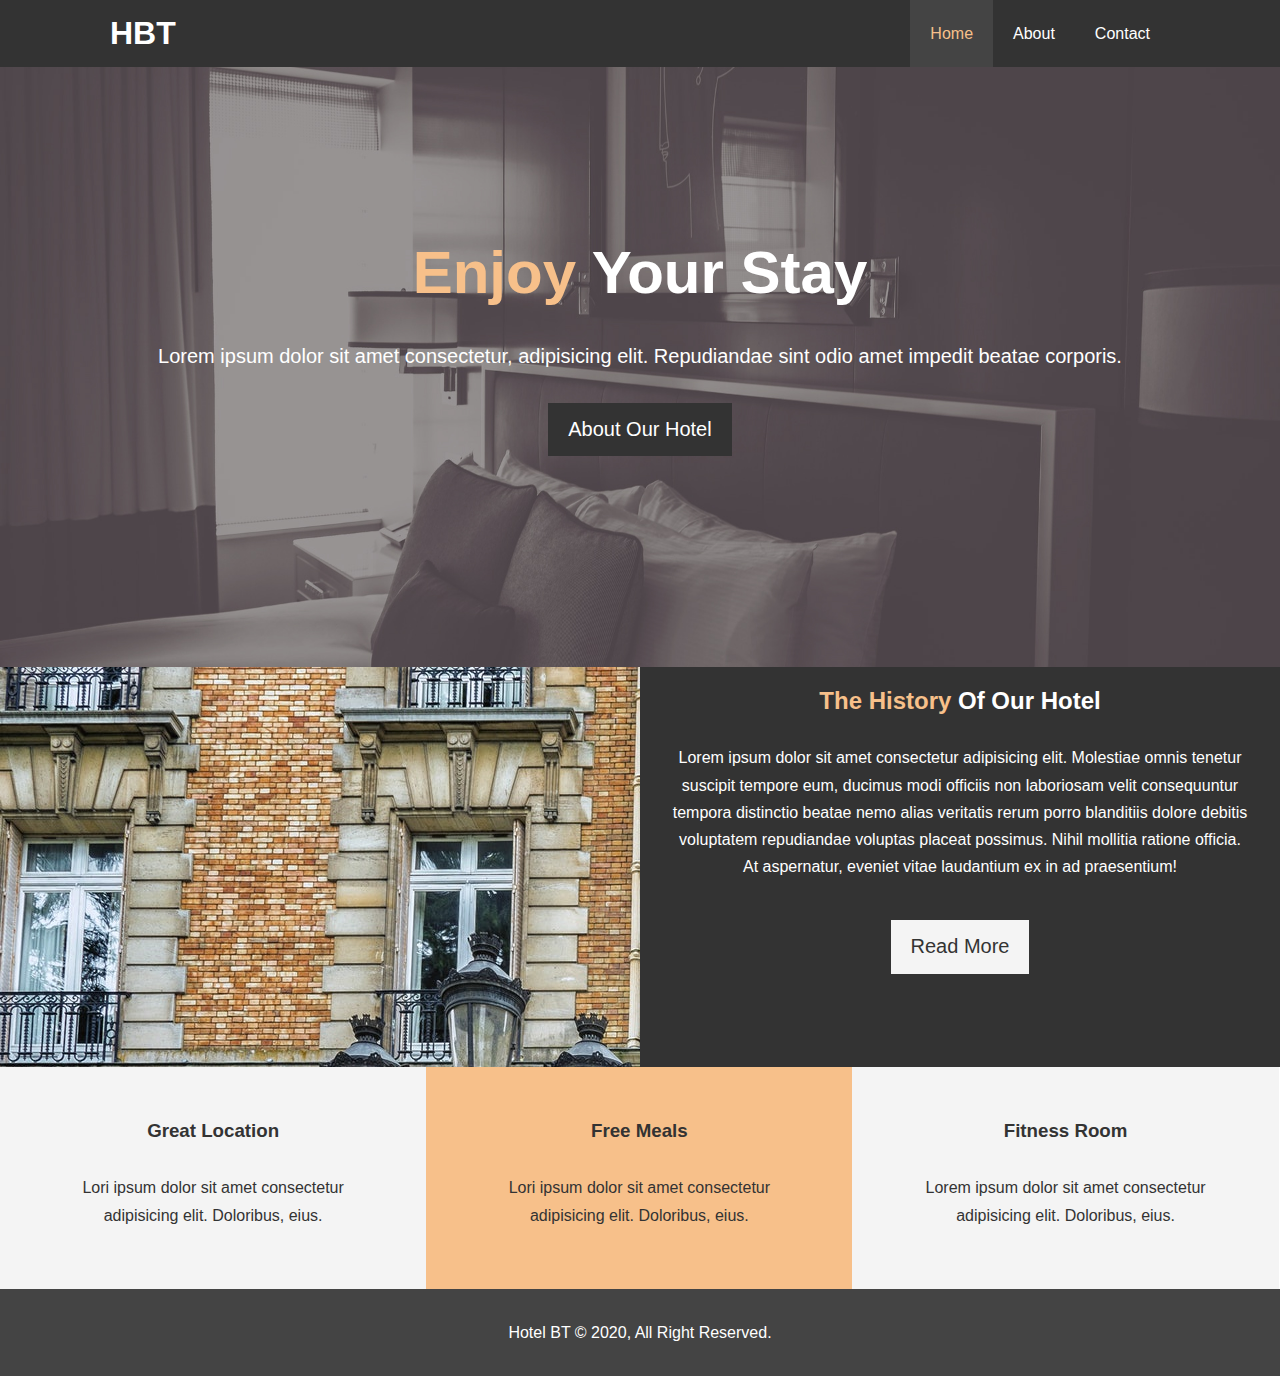
<file: index.html>
<!DOCTYPE html>
<html lang="en">
<head>
  <meta charset="UTF-8">
  <meta name="viewport" content="width=device-width, initial-scale=1.0">
  <meta name="description" content="Welcome to our confy hotel">
  <meta name="keyword" content="hotel,bandung hotel,kiaracondong">
  <link rel="stylesheet" href="css/style.css">
  <link rel="stylesheet" media="screen and (max-width: 768px)" href="css/mobile.css">
  <link rel="stylesheet" href="https://use.fontawesome.com/releases/v5.6.1/css/all.css" integrity="sha384-gfdkjb5BdAXd+lj+gudLWI+BXq4IuLW5IT+brZEZsLFm++aCMlF1V92rMkPaX4PP" crossorigin="anonymous">
  <title>Hotel | Welcome</title>
</head>
<body>
  <!-- Navbar -->
  <header>
    <nav id="navbar">
      <div class="container">
        <h1 class="logo">
          <a href="#">
            HBT
          </a>
        </h1>
        <ul>
          <li>
            <a href="index.html" class="current">
              Home
            </a>
          </li>
          <li>
            <a href="about.html">
              About
            </a>
          </li>
          <li>
            <a href="contact.html">
              Contact
            </a>
          </li>
        </ul>
      </div>
    </nav>

     <!-- Showcase -->
    <div id="showcase">
      <div class="container">
        <div class="showcase-content">
          <h1>
            <span class="text-primary">
              Enjoy
            </span> 
            Your Stay</h1>
            <p class="lead">Lorem ipsum dolor sit amet consectetur, adipisicing elit. Repudiandae sint odio amet impedit beatae corporis.</p>
            <a href="#" class="btn">
              About Our Hotel
            </a>
        </div>
      </div>
    </div>
  </header>

  <!-- Home Info -->
  <section id="home-info" class="bg-dark">
    <div class="info-img"></div>
    <div class="info-content">
      <h2>
        <span class="text-primary">
          The History
        </span>
        Of Our Hotel
      </h2>
      <p>
        Lorem ipsum dolor sit amet consectetur adipisicing elit. Molestiae omnis tenetur suscipit tempore eum, ducimus modi officiis non laboriosam velit consequuntur tempora distinctio beatae nemo alias veritatis rerum porro blanditiis dolore debitis voluptatem repudiandae voluptas placeat possimus. Nihil mollitia ratione officia. At aspernatur, eveniet vitae laudantium ex in ad praesentium!
      </p>
      <a href="#" class="btn btn-light">
        Read More
      </a>
    </div>
  </section>

  <!-- Features -->
  <section id="features">
    <div class="box bg-light">
        <i class="fas fa-hotel fa-3x"></i>
        <h3>Great Location</h3>
      <p>Lori ipsum dolor sit amet consectetur adipisicing elit. Doloribus, eius.</p>
    </div>
      <div class="box bg-primary">
        <i class="fas fa-utensils fa-3x"></i>
        <h3>Free Meals</h3>
      <p>Lori ipsum dolor sit amet consectetur adipisicing elit. Doloribus, eius.</p>
    </div>
    <div class="box bg-light">
      <i class="fas fa-dumbbell fa-3x"></i>
      <h3>Fitness Room</h3>
      <p>Lorem ipsum dolor sit amet consectetur adipisicing elit. Doloribus, eius.</p>
    </div>
  </section>

  <!-- Remove floating -->
  <div class="clr"></div>

  <!-- Footer -->
  <footer id="main-footer">
    <p>Hotel BT &copy; 2020, All Right Reserved.</p>
  </footer>
</body>
</html>
</file>
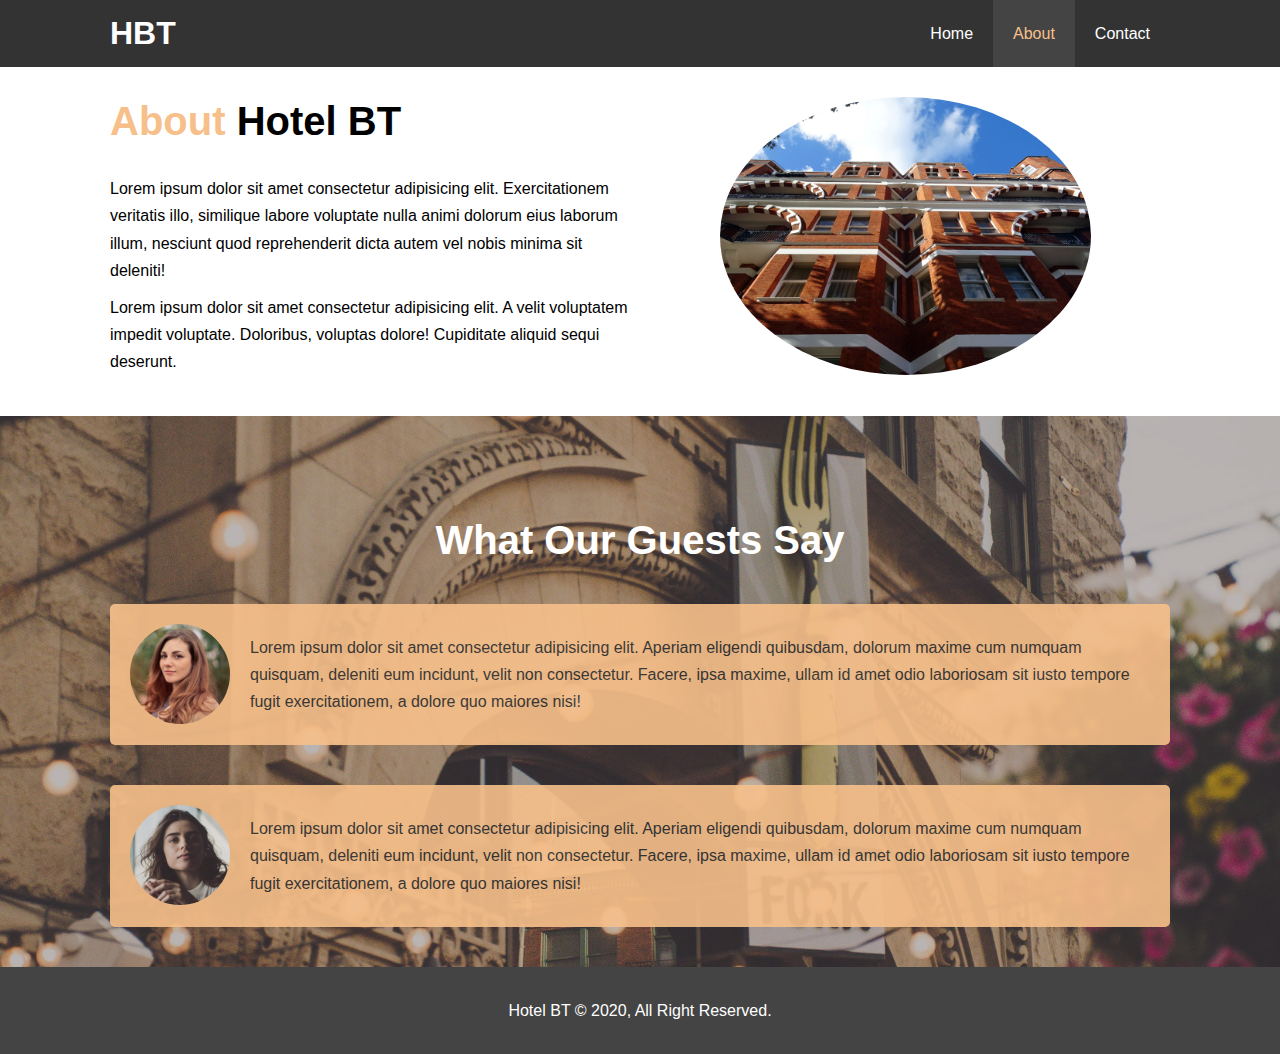
<file: about.html>
<!DOCTYPE html>
<html lang="en">
<head>
  <meta charset="UTF-8">
  <meta name="viewport" content="width=device-width, initial-scale=1.0">
  <meta name="description" content="Welcome to our confy hotel">
  <meta name="keyword" content="hotel,bandung hotel,kiaracondong">
  <link rel="stylesheet" href="css/style.css">
  <link rel="stylesheet" media="screen and (max-width: 768px)" href="css/mobile.css">
  <title>Hotel | About</title>
</head>
<body>

  <!-- Navbar -->
  <header>
    <nav id="navbar">
      <div class="container">
        <h1 class="logo">
          <a href="#">
            HBT
          </a>
        </h1>
        <ul>
          <li>
            <a href="index.html">
              Home
            </a>
          </li>
          <li>
            <a href="about.html" class="current">
              About
            </a>
          </li>
          <li>
            <a href="contact.html">
              Contact
            </a>
          </li>
        </ul>
      </div>
    </nav>
  </header>

  <!-- About Info -->
  <section id="about-info" class=" py-3">
    <div class="container">
      <div class="info-left">
        <h1 class="l-heading">
          <span class="text-primary">About</span>
          Hotel BT
        </h1>
        <p>
          Lorem ipsum dolor sit amet consectetur adipisicing elit. Exercitationem veritatis illo, similique labore voluptate nulla animi dolorum eius laborum illum, nesciunt quod reprehenderit dicta autem vel nobis minima sit deleniti!
        </p>
        <p>
          Lorem ipsum dolor sit amet consectetur adipisicing elit. A velit voluptatem impedit voluptate. Doloribus, voluptas dolore! Cupiditate aliquid sequi deserunt.
        </p>
      </div>
      <div class="info-right">
        <img src="./img/photo-2.jpg" alt="About Photo">
      </div>
    </div>
  </section>

  <div class="clr"></div>

  <section id="testimonials">
    <div class="container">
      <h2 class="l-heading">
        What Our Guests Say
      </h2>
      <div class="testimonial bg-primary">
        <img src="./img/person-1.jpg" alt="Samatha">

        <p>
          Lorem ipsum dolor sit amet consectetur adipisicing elit. Aperiam eligendi quibusdam, dolorum maxime cum numquam quisquam, deleniti eum incidunt, velit non consectetur. Facere, ipsa maxime, ullam id amet odio laboriosam sit iusto tempore fugit exercitationem, a dolore quo maiores nisi!
        </p>
      </div>
      
      <div class="testimonial bg-primary">
        <img src="./img/person-2.jpg" alt="Jen">
        <p>
          Lorem ipsum dolor sit amet consectetur adipisicing elit. Aperiam eligendi quibusdam, dolorum maxime cum numquam quisquam, deleniti eum incidunt, velit non consectetur. Facere, ipsa maxime, ullam id amet odio laboriosam sit iusto tempore fugit exercitationem, a dolore quo maiores nisi!
        </p>
      </div>
    </div>
  </section>

  
  <footer id="main-footer">
    <p>Hotel BT &copy; 2020, All Right Reserved.</p>
  </footer>
</body>
</html>
</file>
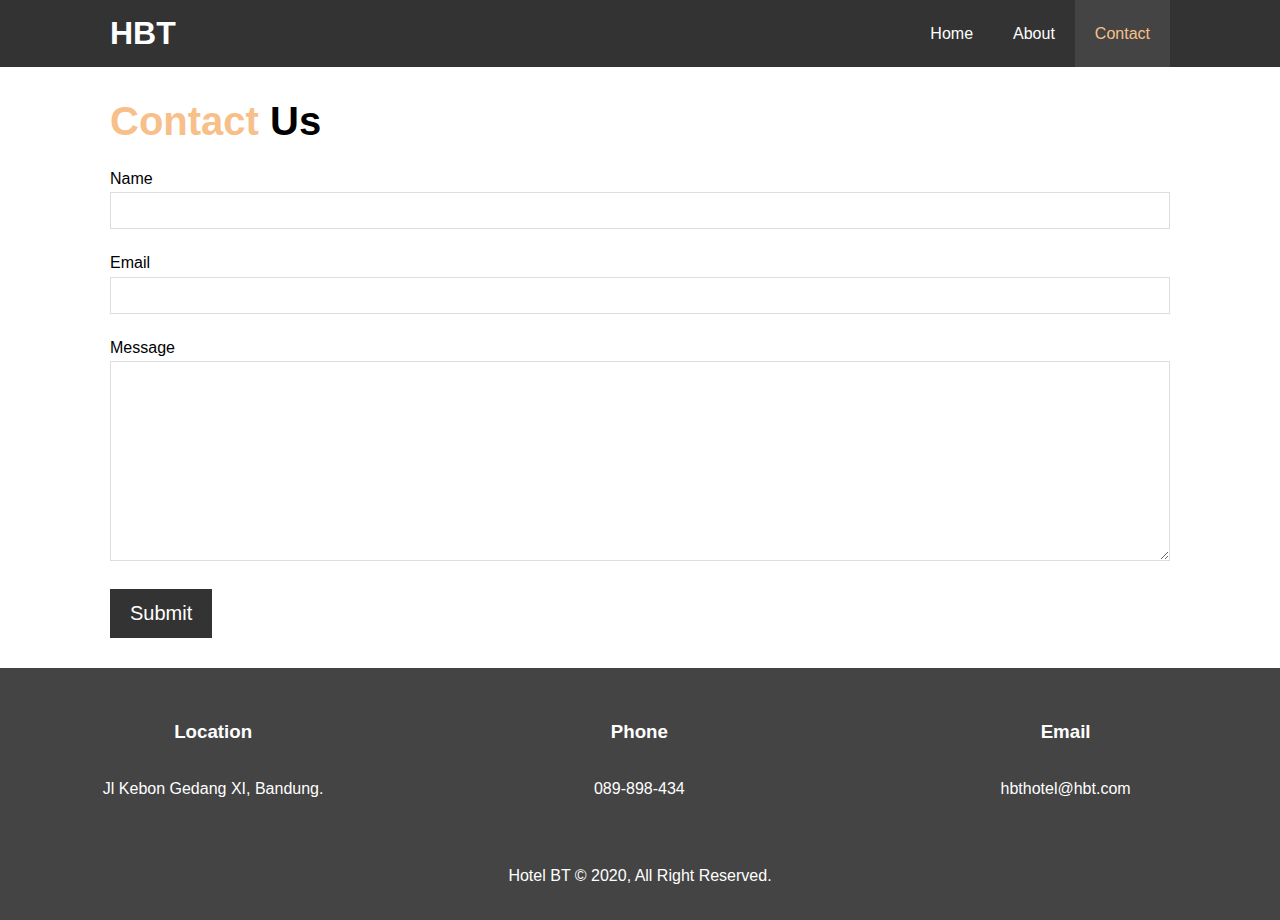
<file: contact.html>
<!DOCTYPE html>
<html lang="en">
<head>
  <meta charset="UTF-8">
  <meta name="viewport" content="width=device-width, initial-scale=1.0">
  <meta name="description" content="Welcome to our confy hotel">
  <meta name="keyword" content="hotel,bandung hotel,kiaracondong">
  <link rel="stylesheet" href="https://use.fontawesome.com/releases/v5.6.1/css/all.css" integrity="sha384-gfdkjb5BdAXd+lj+gudLWI+BXq4IuLW5IT+brZEZsLFm++aCMlF1V92rMkPaX4PP" crossorigin="anonymous">
  <link rel="stylesheet" href="css/style.css">
  <link rel="stylesheet" media="screen and (max-width: 768px)" href="css/mobile.css">
  <title>Hotel | About</title>
</head>
<body>

  <!-- Navbar -->
  <header>
    <nav id="navbar">
      <div class="container">
        <h1 class="logo">
          <a href="#">
            HBT
          </a>
        </h1>
        <ul>
          <li>
            <a href="index.html">
              Home
            </a>
          </li>
          <li>
            <a href="about.html">
              About
            </a>
          </li>
          <li>
            <a href="contact.html" class="current">
              Contact
            </a>
          </li>
        </ul>
      </div>
    </nav>
  </header>

  <!-- Contact Info -->
  <section id="contact-form" class="py-3">
    <div class="container">
      <h2 class="l-heading">
        <span class="text-primary">Contact</span> Us
      </h2>
      
      <form>
        <div class="form-group">
          <label for="name">Name</label>
          <input type="text" name="name" id="name">
        </div>
        <div class="form-group">
          <label for="email">Email</label>
          <input type="email" name="email" id="email">
        </div>
        <div class="form-group">
          <label for="message">Message</label>
          <textarea name="message" id="message"></textarea>
        </div>
        <button type="submit" class="btn">
          Submit
        </button>
      </form>
    </div>
  </section>

  <!-- Contact Info -->
  <section id="contact-info" class="bg-dark">
    <div class="box">
      <i class="fas fa-hotel fa-3x"></i>
      <h3>Location</h3>
      <p>Jl Kebon Gedang XI, Bandung.</p>
    </div>
      <div class="box">
        <i class="fas fa-phone fa-3x"></i>
        <h3>Phone</h3>
        <p>089-898-434</p>
    </div>
    <div class="box">
      <i class="fas fa-envelope fa-3x"></i>
      <h3>Email</h3>
      <p>hbthotel@hbt.com</p>
    </div>
  </section>

  <!-- Footer -->
  <footer id="main-footer">
    <p>Hotel BT &copy; 2020, All Right Reserved.</p>
  </footer>
</body>
</html>
</file>
<file: css/style.css>
* {
  padding: 0;
  margin: 0;
  box-sizing: border-box;
}

html,body {
  font-family: 'Segoe UI', Tahoma, Geneva, Verdana, sans-serif;
  line-height: 1.7em;
}

h1, h2, h3 {
  padding-bottom: 20px;
}

a {
  text-decoration: none;
}

p {
  margin: 10px 0;
}

/* Utility */
.container {
  max-width: 1100px;
  margin: auto;
  padding: 0 20px;
  overflow: auto;
}

.text-primary {
  color: #f7c08a;
}

.lead {
  font-size: 20px;
}

.btn {
  display: inline-block;
  border: none;
  cursor: pointer;
  color: #fff;
  background-color: #333;
  padding: 13px 20px;
  font-size: 20px;
}

.btn-light {
  background-color: #f4f4f4;
  color: #333;
}

.btn:hover {
  background-color: #f7c08a;
  color: #333;
}

.bg-dark {
  background-color: #333;
  color: #fff;
}

.bg-light {
  background-color: #f4f4f4;
  color: #333;
}

.bg-primary {
  background-color: #f7c08a;
  color: #333;
}

.clr {
  clear: both;
}

.l-heading {
  font-size: 40px;
  line-height: 1.2;
}

/* Padding */
.py-1 { padding: 10px 0; }
.py-2 { padding: 20px 0; }
.py-3 { padding: 30px 0; }

/* Navbar */
#navbar {
  background: #333;
  overflow: auto;
}

#navbar a {
  color: #fff;
}

#navbar h1 {
  float: left;
  padding-top: 20px;
}

#navbar ul {
  list-style: none;
  float: right;
}

#navbar ul li {
  float: left;
}

#navbar ul li a {
  display: block;
  padding: 20px;
  text-align: center;
}

#navbar ul li a:hover,
#navbar ul li a.current {
  background-color: #444;
  color: #f7c08a;
}

/* Showcase */
#showcase {
  background: url('../img/showcase.jpg') center center/cover;
  height: 600px;
}

#showcase .showcase-content {
  text-align: center;
  color: #fff;
  padding-top: 170px;
}

#showcase .showcase-content h1 {
  font-size: 60px;
  line-height: 1.2em;
}

#showcase .showcase-content p {
  padding-bottom: 20px;
  line-height: 1.7em;
}

/* Home Info */
#home-info {
  height: 400px;
}

#home-info .info-img {
  float: left;
  background: url('../img/photo-1.jpg') no-repeat;
  width: 50%;
  min-height: 100%;
}

#home-info .info-content {
  float: right;
  width: 50%;
  height: 100%;
  padding: 20px 30px;
  text-align: center;
}

#home-info .info-content p {
  padding-bottom: 30px;
}

/* Features */
.box {
  float: left;
  width: 33.3%;
  text-align: center;
  padding: 50px;
}

.box i {
  margin-bottom: 10px;
}

/* About Info */
#about-info .info-left {
  float: left;
  width: 50%;
  min-height: 100%;
}

#about-info .info-right {
  float: right;
  width: 50%;
  min-height: 100%;
}

#about-info .info-right img {
  display: block;
  margin: auto;
  width: 70%;
  border-radius: 50%;
}

/* Testimonials */
#testimonials {
  background: url('../img/test-bg.jpg') no-repeat center center/cover;
  padding-top: 100px;
  height: 100%;
}

#testimonials h2 {
  text-align: center;
  margin-bottom: 20px;
  color: #fff;
}

#testimonials .testimonial {
  margin-bottom: 40px;
  padding: 20px;
  border-radius: 5px;
  opacity: .9;
}

#testimonials .testimonial img {
  float: left;
  width: 100px;
  margin-right: 20px;
  border-radius: 50px;
}

/* Contact Info */
#contact-form .form-group {
  margin-bottom: 20px;
}

#contact-form .form-group label {
  display: block;
}

#contact-form .form-group input,
#contact-form .form-group textarea {
  width: 100%;
  padding: 10px;
  border: 1px #ddd solid;
}

#contact-form .form-group textarea {
  height: 200px;
}

#contact-form .form-group input:focus,
#contact-form .form-group textarea:focus {
  outline: none;
  border-color: #f7c08a;
}

#main-footer {
  text-align: center;
  background-color: #444;
  color: #fff;
  padding: 20px;
}
</file>
<file: css/mobile.css>
/* Navbar */
#navbar h1 {
  float: none;
  text-align: center;
}

#navbar ul, #navbar ul li {
  float: none;
}

#navbar ul li a {
  padding: 5px;
  border-bottom: 1px #555 dotted;
}

/* Showcase */
#showcase .showcase-content {
  padding-top: 70px;
}

/* Home Info */
#home-info {
  height: 550px;
}

#home-info .info-img {
  display: none;
}

#home-info .info-content {
  float: none;
  width: 100%;
}

/* About Info */
#about-info .info-left, 
#about-info .info-right {
  float: none;
  width: 100%;
}

#about-info .info-right {
  padding-top: 20px;
}

/* Boxes */
.box {
  float: none;
  width: 100%;
}

#contact-info .box {
  border-bottom: 1px #444 dotted;
}
</file>
